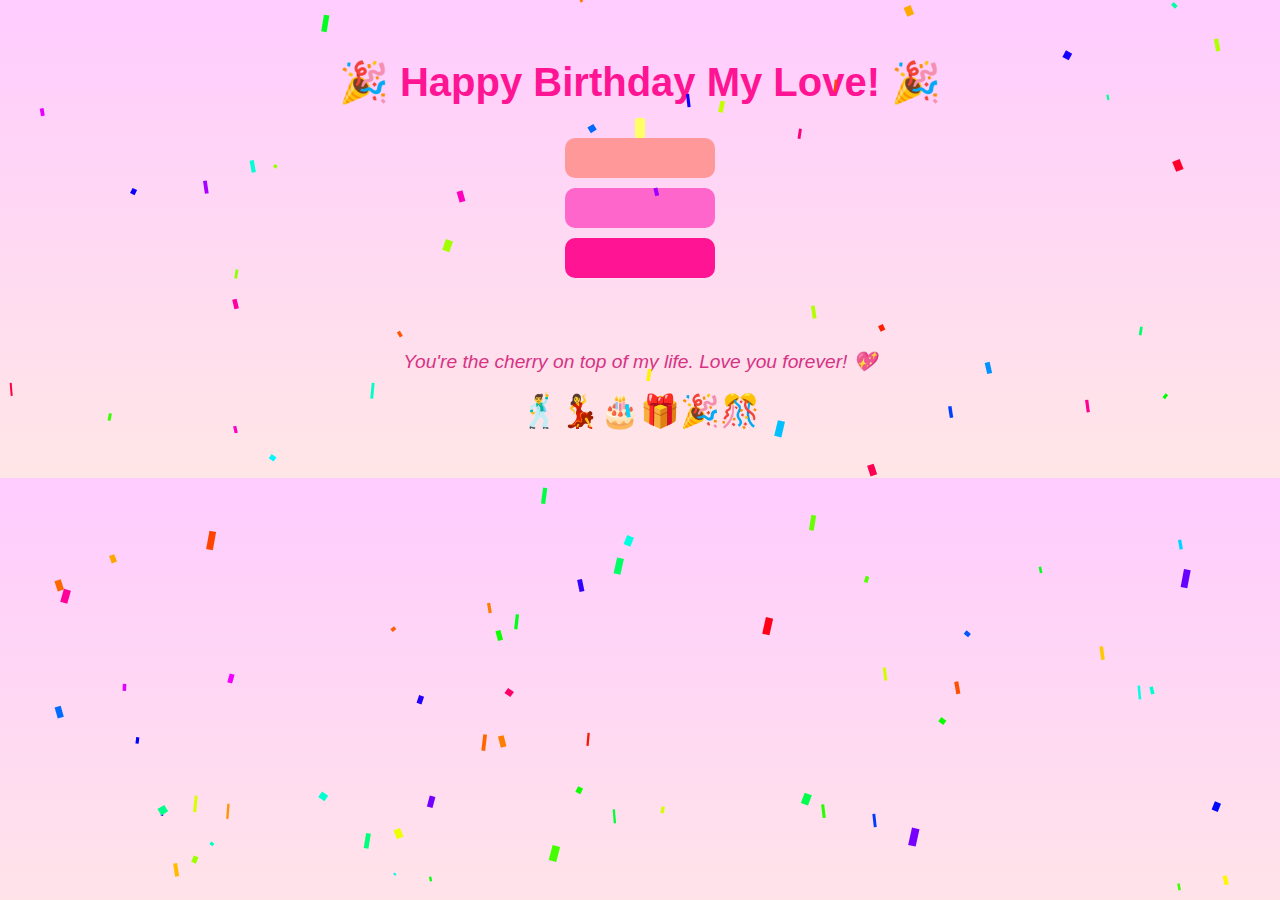
<file: birthday.html>
<!DOCTYPE html>
<html lang="en">
<head>
  <meta charset="UTF-8" />
  <meta name="viewport" content="width=device-width, initial-scale=1.0"/>
  <title>Happy Birthday ❤️</title>
  <style>
    body {
      margin: 0;
      padding: 0;
      background: linear-gradient(to bottom, #ffccff, #ffe6e6);
      font-family: 'Comic Sans MS', cursive, sans-serif;
      overflow-x: hidden;
    }

    .container {
      text-align: center;
      padding: 2rem 1rem;
    }

    .birthday-text {
      font-size: 2.5rem;
      color: #ff1493;
      animation: pop 1s ease-in-out infinite alternate;
    }

    @keyframes pop {
      0% { transform: scale(1); }
      100% { transform: scale(1.1); }
    }

    .cake {
      position: relative;
      margin: 2rem auto;
      width: 150px;
      height: 180px;
    }

    .layer {
      position: absolute;
      width: 150px;
      height: 40px;
      background: #ff69b4;
      border-radius: 10px;
    }

    .layer1 { top: 0; background: #ff9999; }
    .layer2 { top: 50px; background: #ff66cc; }
    .layer3 { top: 100px; background: #ff1493; }

    .candle {
      position: absolute;
      top: -20px;
      left: 70px;
      width: 10px;
      height: 20px;
      background: #ffff66;
      border-radius: 2px;
      animation: flicker 0.2s infinite;
    }

    @keyframes flicker {
      0% { background-color: #ff0; }
      100% { background-color: #ffa; }
    }

    .message {
      margin-top: 1rem;
      font-size: 1.2rem;
      color: #d63384;
      animation: fadeIn 4s ease-in;
      font-style: italic;
    }

    @keyframes fadeIn {
      from { opacity: 0; }
      to { opacity: 1; }
    }

    .emojis {
      font-size: 2rem;
      margin: 1rem 0;
      animation: bounce 1s infinite alternate;
    }

    @keyframes bounce {
      from { transform: translateY(0); }
      to { transform: translateY(-10px); }
    }

    #confetti {
      position: fixed;
      top: 0;
      left: 0;
      width: 100%;
      height: 100%;
      pointer-events: none;
      z-index: 999;
    }
  </style>
</head>
<body>
  <audio autoplay loop>
    <source src="birthday.mp3" type="audio/mpeg" />
    Your browser does not support the audio element.
  </audio>

  <div class="container">
    <h1 class="birthday-text">🎉 Happy Birthday My Love! 🎉</h1>

    <div class="cake">
      <div class="candle"></div>
      <div class="layer layer1"></div>
      <div class="layer layer2"></div>
      <div class="layer layer3"></div>
    </div>

    <p class="message">You're the cherry on top of my life. Love you forever! 💖</p>

    <div class="emojis">🕺💃🎂🎁🎉🎊</div>
  </div>

  <canvas id="confetti"></canvas>

  <script>
    // Confetti
    const canvas = document.getElementById("confetti");
    const ctx = canvas.getContext("2d");
    canvas.width = window.innerWidth;
    canvas.height = window.innerHeight;

    let confetti = [];
    for (let i = 0; i < 100; i++) {
      confetti.push({
        x: Math.random() * canvas.width,
        y: Math.random() * canvas.height,
        r: Math.random() * 6 + 2,
        d: Math.random() * 100 + 10,
        color: `hsl(${Math.random() * 360}, 100%, 50%)`,
        tilt: Math.floor(Math.random() * 10) - 10,
        tiltAngleIncremental: (Math.random() * 0.07) + 0.05,
        tiltAngle: 0
      });
    }

    function draw() {
      ctx.clearRect(0, 0, canvas.width, canvas.height);
      confetti.forEach(c => {
        ctx.beginPath();
        ctx.lineWidth = c.r;
        ctx.strokeStyle = c.color;
        ctx.moveTo(c.x + c.tilt + c.r / 2, c.y);
        ctx.lineTo(c.x + c.tilt, c.y + c.tilt + c.r / 2);
        ctx.stroke();
      });
      update();
    }

    function update() {
      confetti.forEach(c => {
        c.tiltAngle += c.tiltAngleIncremental;
        c.y += (Math.cos(c.d) + 1 + c.r / 2) / 2;
        c.tilt = Math.sin(c.tiltAngle - c.d / 3) * 15;
        if (c.y > canvas.height) {
          c.x = Math.random() * canvas.width;
          c.y = -20;
        }
      });
    }

    (function animateConfetti() {
      draw();
      requestAnimationFrame(animateConfetti);
    })();
  </script>
</body>
</html>
</file>
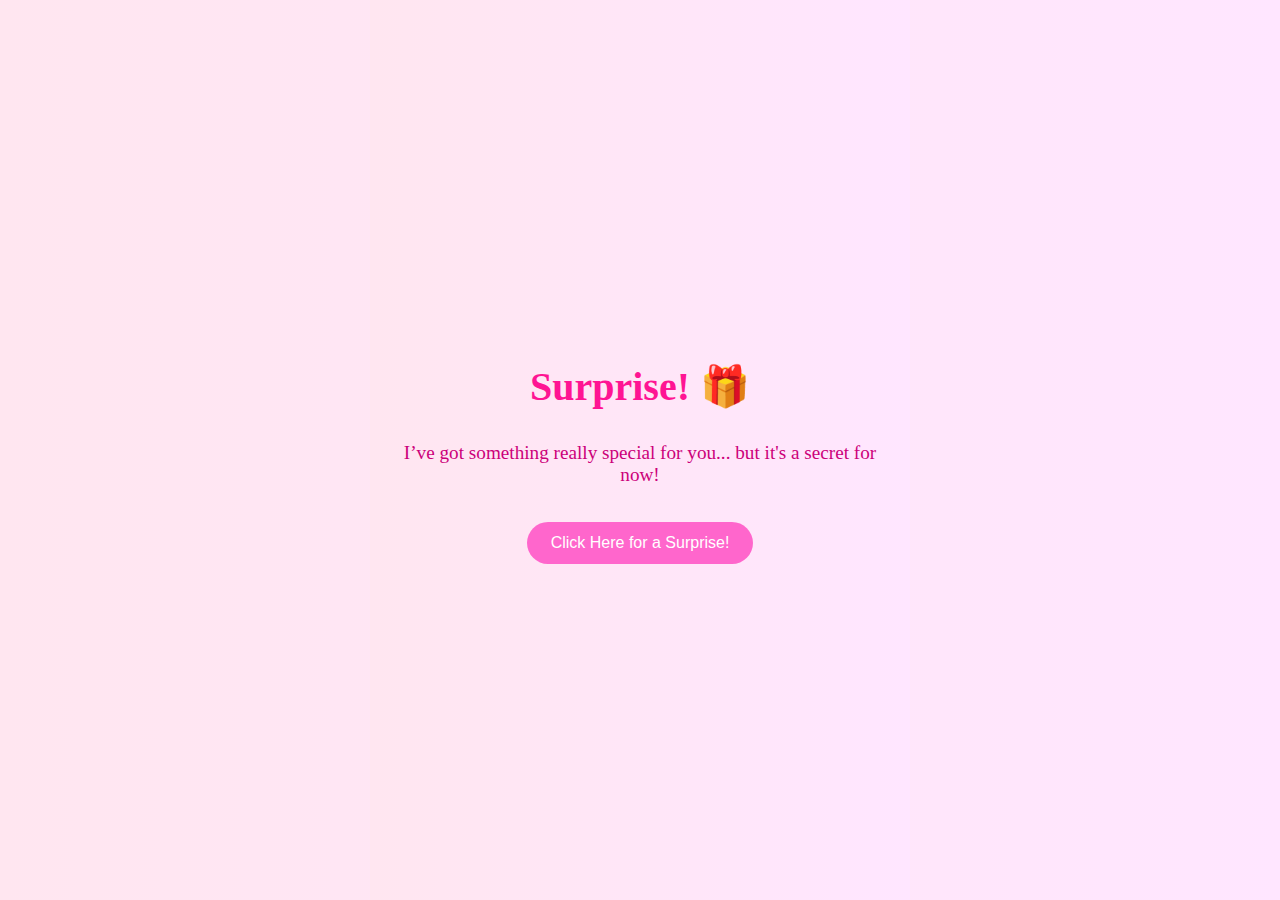
<file: hehe.html>
<!DOCTYPE html>
<html lang="en">
<head>
  <meta charset="UTF-8" />
  <meta name="viewport" content="width=device-width, initial-scale=1.0"/>
  <title>🎁 Your Surprise Gift!</title>
  <style>
    html, body {
      margin: 0;
      padding: 0;
      height: 100%;
      background: linear-gradient(to right, #ffe6f0, #ffe6ff);
      font-family: 'Comic Sans MS', cursive;
      display: flex;
      flex-direction: column;
      align-items: center;
      justify-content: center;
      text-align: center;
    }

    h1 {
      font-size: 2.5rem;
      color: #ff1493;
      margin-bottom: 1rem;
    }

    p {
      font-size: 1.2rem;
      color: #cc007a;
      margin: 1rem 20px;
      max-width: 500px;
    }

    .btn {
      padding: 12px 24px;
      background-color: #ff66cc;
      color: white;
      font-size: 1rem;
      border: none;
      border-radius: 25px;
      margin-top: 20px;
      cursor: pointer;
      transition: background 0.3s;
    }

    .btn:hover {
      background-color: #e60073;
    }

    #secretMessage {
      display: none;
      font-size: 1.5rem;
      color: #ff1493;
      margin-top: 20px;
    }

    .heart {
      font-size: 2rem;
      color: red;
    }

  </style>
</head>
<body>
  <h1>Surprise! 🎁</h1>
  <p>I’ve got something really special for you... but it's a secret for now!</p>
  <button class="btn" onclick="revealSecret()">Click Here for a Surprise!</button>

  <div id="secretMessage">
    <p class="heart">❤️ Here's my secret: Do u knoww....shhh..! btana mat kisiko🤭Ye sb maine khud se bnaya hai🤭
     Ab ik u won't accept any gifts , aur na toh khi bahar but ab ghr baithe , i thought it would be perfect for you!🤭 Hope so u loved it!!❤️</p>
    <p>Enjoy every moment of your day 💖</p>
    <p>Surprise!! hehe</p>
  </div>

  <script>
    function revealSecret() {
      document.getElementById('secretMessage').style.display = 'block';
    }
  </script>
</body>
</html>
</file>
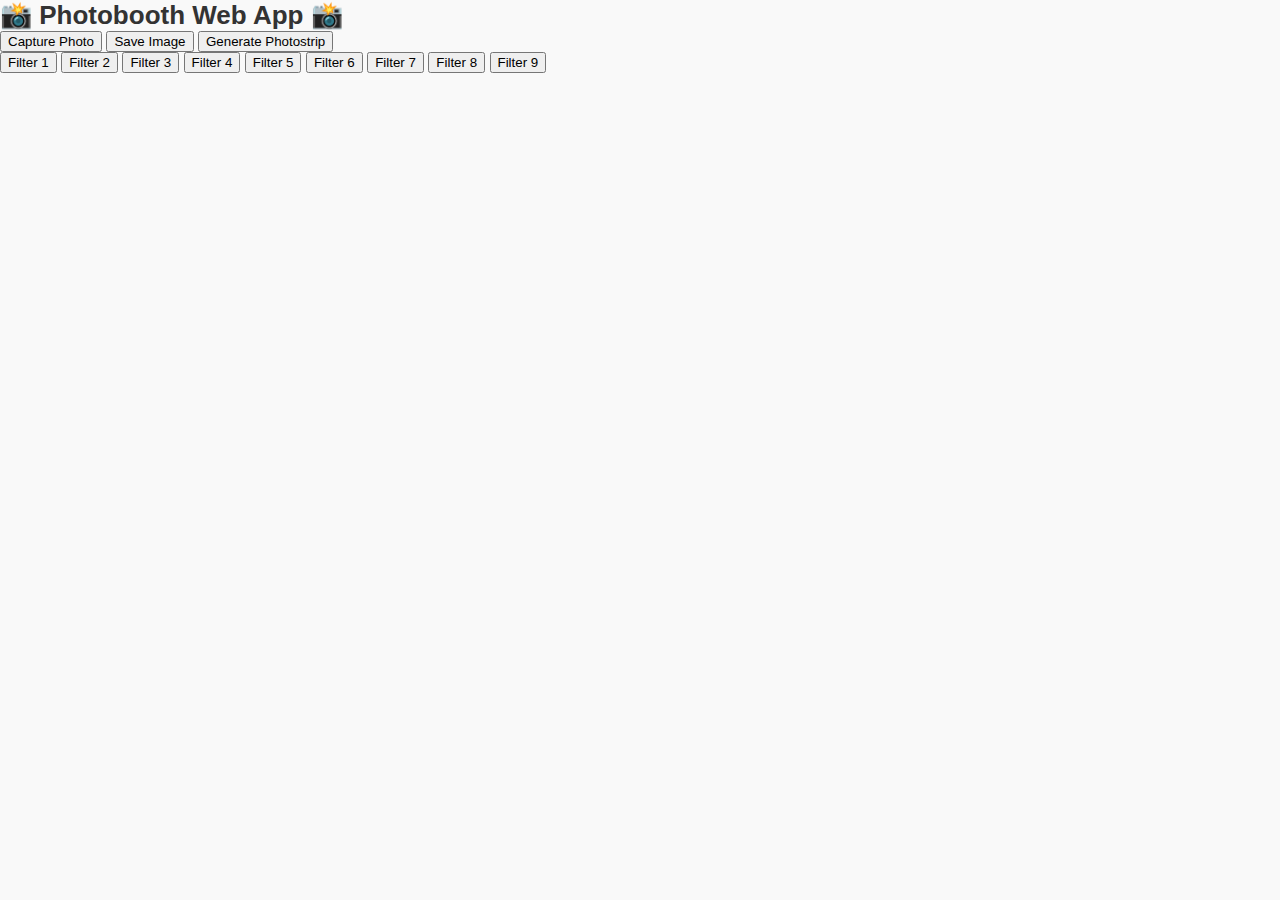
<file: index1.html>
<!DOCTYPE html>
<html lang="en">
<head>
    <meta charset="UTF-8">
    <meta name="viewport" content="width=device-width, initial-scale=1.0">
    <title>Photobooth Web App</title>
    <link rel="stylesheet" href="style.css">
    <script>
        // Redirect if not logged in
        if (!localStorage.getItem("loggedIn")) {
            window.location.href = "login.html";
        }
    </script>
</head>
<body>
    <h1>📸 Photobooth Web App 📸</h1>

    <video id="video" autoplay></video>
    <canvas id="canvas" style="display: none;"></canvas>
    
    <div class="buttons">
        <button id="capture" class="icon-button capture-btn"></button>
        <button id="save" class="icon-button save-btn"></button>
        <button id="generate-strip" class="icon-button strip-btn"></button>
    </div>

    <div class="filters">
        <button onclick="applyFilter('aesthetic-filter-1')">Filter 1</button>
        <button onclick="applyFilter('aesthetic-filter-2')">Filter 2</button>
        <button onclick="applyFilter('aesthetic-filter-3')">Filter 3</button>
        <button onclick="applyFilter('aesthetic-filter-4')">Filter 4</button>
        <button onclick="applyFilter('aesthetic-filter-5')">Filter 5</button>
        <button onclick="applyFilter('aesthetic-filter-6')">Filter 6</button>
        <button onclick="applyFilter('aesthetic-filter-7')">Filter 7</button>
        <button onclick="applyFilter('aesthetic-filter-8')">Filter 8</button>
        <button onclick="applyFilter('aesthetic-filter-9')">Filter 9</button>
    </div>

    <div id="photo-strip"></div>

    <script src="script.js"></script>
</body>
</html>
</file>
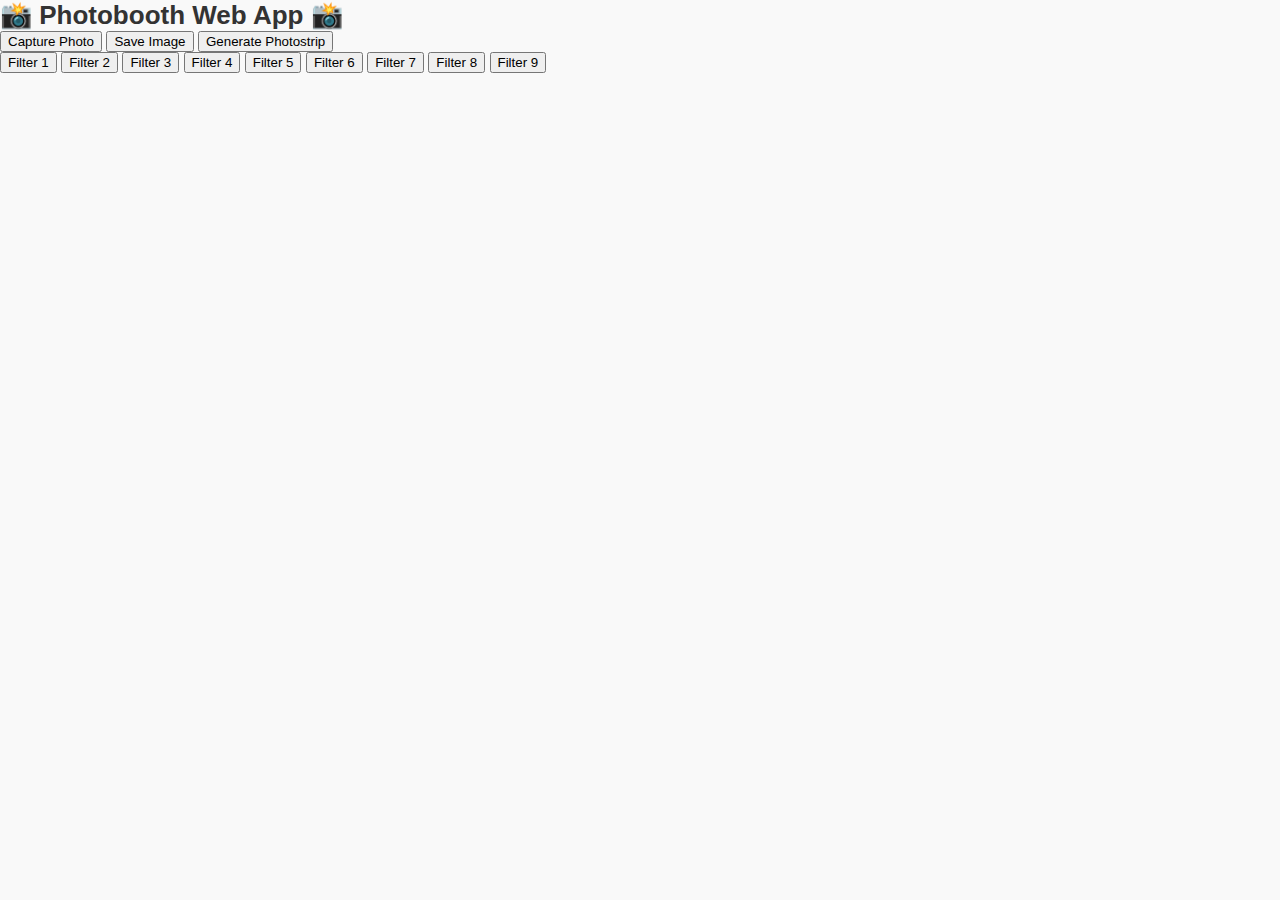
<file: login.html>
<!DOCTYPE html>
<html lang="en">
<head>
    <meta charset="UTF-8">
    <meta name="viewport" content="width=device-width, initial-scale=1.0">
    <title>Photobooth Web App</title>
    <link rel="stylesheet" href="style.css">
</head>
<body>

    <h1>📸 Photobooth Web App 📸</h1>

    <video id="video" autoplay></video>
    <canvas id="canvas" style="display: none;"></canvas>

    <div class="buttons">
        <button id="capture" class="round-button">Capture Photo</button>
        <button id="save" class="round-button">Save Image</button>
        <button id="generate-strip" class="round-button">Generate Photostrip</button>
    </div>

    <div class="filters">
        <button onclick="applyFilter('aesthetic-filter-1')" class="round-button">Filter 1</button>
        <button onclick="applyFilter('aesthetic-filter-2')" class="round-button">Filter 2</button>
        <button onclick="applyFilter('aesthetic-filter-3')" class="round-button">Filter 3</button>
        <button onclick="applyFilter('aesthetic-filter-4')" class="round-button">Filter 4</button>
        <button onclick="applyFilter('aesthetic-filter-5')" class="round-button">Filter 5</button>
        <button onclick="applyFilter('aesthetic-filter-6')" class="round-button">Filter 6</button>
        <button onclick="applyFilter('aesthetic-filter-7')" class="round-button">Filter 7</button>
        <button onclick="applyFilter('aesthetic-filter-8')" class="round-button">Filter 8</button>
        <button onclick="applyFilter('aesthetic-filter-9')" class="round-button">Filter 9</button>
    </div>

    <div id="photo-strip"></div>

    <script src="script.js"></script>
</body>
</html>
</file>
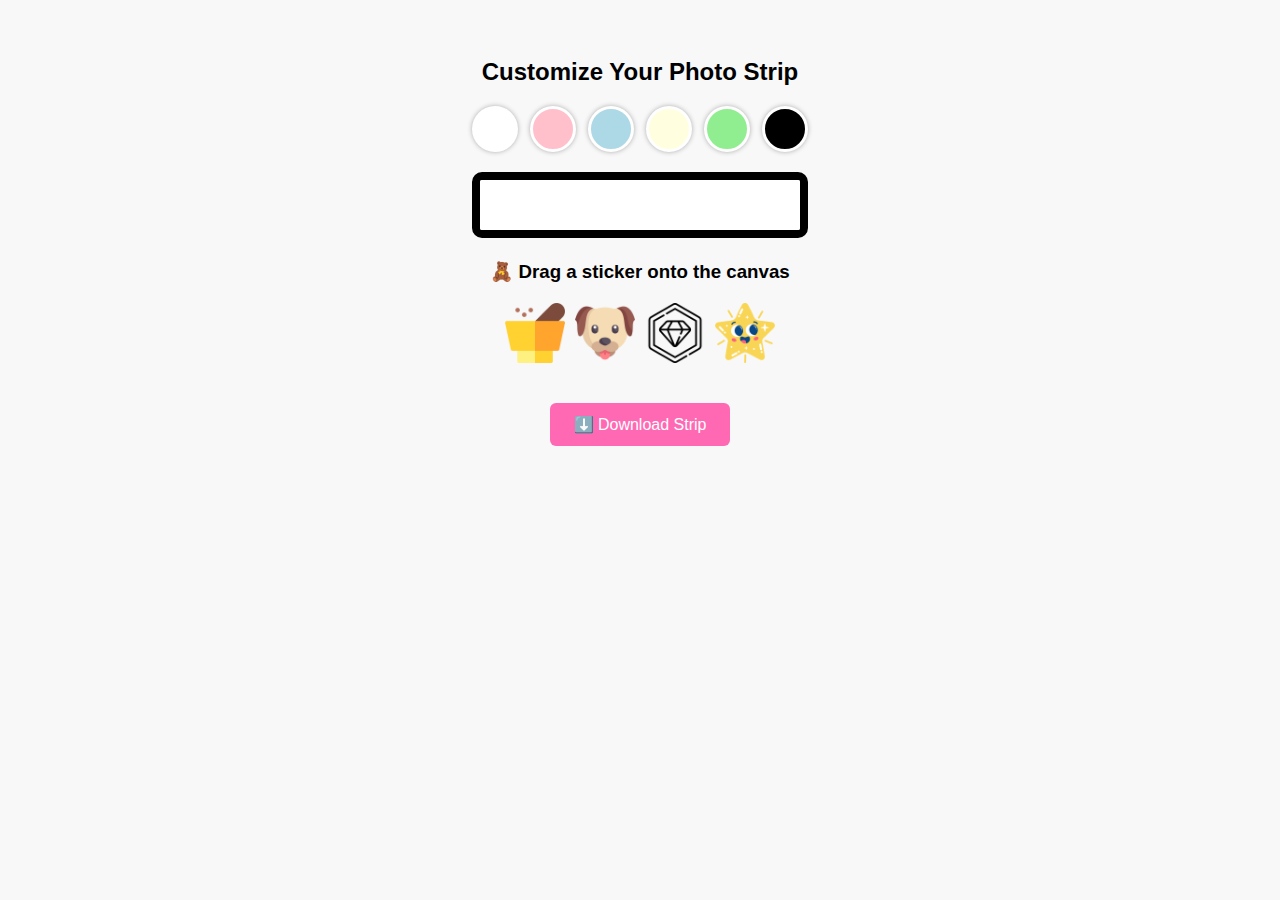
<file: photobooth.html>
<!DOCTYPE html>
<html lang="en">
<head>
  <meta charset="UTF-8" />
  <meta name="viewport" content="width=device-width, initial-scale=1.0"/>
  <title>Customize Photo Strip</title>
  <style>
    body {
      font-family: 'Segoe UI', sans-serif;
      background-color: #f8f8f8;
      text-align: center;
      padding: 30px;
    }
    .canvas-container {
      position: relative;
      display: inline-block;
    }
    canvas {
      border: 8px solid #000;
      border-radius: 10px;
      background-color: white;
    }
    .color-buttons {
      margin: 20px auto;
      display: flex;
      justify-content: center;
      flex-wrap: wrap;
      gap: 12px;
    }
    .color-btn {
      width: 40px;
      height: 40px;
      border-radius: 50%;
      border: 3px solid #fff;
      box-shadow: 0 0 5px rgba(0,0,0,0.3);
      cursor: pointer;
    }
    .caption-inputs input {
      margin: 5px;
      padding: 6px;
      border-radius: 5px;
      border: 1px solid #ccc;
      width: 240px;
    }
    #downloadBtn {
      margin-top: 20px;
      padding: 12px 24px;
      font-size: 16px;
      background-color: hotpink;
      color: white;
      border: none;
      border-radius: 6px;
      cursor: pointer;
    }
    #downloadBtn:hover {
      background-color: deeppink;
    }
    .stickers {
      display: flex;
      justify-content: center;
      flex-wrap: wrap;
      gap: 10px;
      margin: 20px;
    }
    .stickers img {
      width: 60px;
      cursor: grab;
    }
    .sticker-x {
      position: absolute;
      width: 20px;
      height: 20px;
      background: red;
      color: white;
      font-size: 14px;
      font-weight: bold;
      border-radius: 50%;
      text-align: center;
      line-height: 20px;
      cursor: pointer;
      transform: translate(-50%, -50%);
      z-index: 10;
    }
  </style>
</head>
<body>
  <h2>Customize Your Photo Strip</h2>

  <div class="color-buttons">
    <div class="color-btn" style="background: white;" data-color="#ffffff"></div>
    <div class="color-btn" style="background: pink;" data-color="#ffc0cb"></div>
    <div class="color-btn" style="background: lightblue;" data-color="#add8e6"></div>
    <div class="color-btn" style="background: lightyellow;" data-color="#ffffe0"></div>
    <div class="color-btn" style="background: lightgreen;" data-color="#90ee90"></div>
    <div class="color-btn" style="background: black;" data-color="#000000"></div>
  </div>

  <div class="caption-inputs" id="captionInputs"></div>

  <div class="canvas-container">
    <canvas id="stripCanvas" width="320" height="900"></canvas>
  </div>

  <h3>🧸 Drag a sticker onto the canvas</h3>
  <div class="stickers">
    <img src="2.png" draggable="true" />
    <img src="3.png" draggable="true" />
    <img src="4.png" draggable="true" />
    <img src="6381550.png" draggable="true" />
  </div>

  <button id="downloadBtn">⬇️ Download Strip</button>

<script>
  const canvas = document.getElementById("stripCanvas");
  const ctx = canvas.getContext("2d");
  const downloadBtn = document.getElementById("downloadBtn");
  const captionInputs = document.getElementById("captionInputs");

  let selectedColor = "#ffffff";
  const images = JSON.parse(localStorage.getItem("capturedImages") || "[]");
  let captions = Array(images.length).fill("");
  const stickers = [];

  function adjustCanvasSize() {
    // Each photo area is about 260px + extra padding
    const perPhotoHeight = 260;
    const extraBottomSpace = 50;
    const totalHeight = images.length * perPhotoHeight + extraBottomSpace;
    canvas.height = totalHeight;
  }

  function drawStrip() {
    adjustCanvasSize();

    ctx.fillStyle = selectedColor;
    ctx.fillRect(0, 0, canvas.width, canvas.height);

    let y = 30;
    images.forEach((src, i) => {
      const img = new Image();
      img.src = src;
      img.onload = () => {
        ctx.drawImage(img, 20, y, 280, 210);
        ctx.fillStyle = selectedColor === "#000000" ? "#fff" : "#000";
        ctx.font = "16px Segoe UI";
        ctx.textAlign = "center";
        ctx.fillText(captions[i] || "", canvas.width / 2, y + 230);
        y += 260;

        if (i === images.length - 1) {
          ctx.fillText("Picapica " + new Date().toLocaleString(), canvas.width / 2, canvas.height - 20);
        }
      };
    });

    stickers.forEach(s => {
      const sticker = new Image();
      sticker.src = s.src;
      sticker.onload = () => ctx.drawImage(sticker, s.x, s.y, 60, 60);
    });

    redrawStickersX();
  }

  function createStickerX(index, x, y) {
    const container = document.querySelector(".canvas-container");
    const xBtn = document.createElement("div");
    xBtn.className = "sticker-x";
    xBtn.textContent = "×";
    xBtn.style.left = `${x + 30}px`;
    xBtn.style.top = `${y + 10}px`;
    xBtn.dataset.index = index;

    xBtn.onclick = () => {
      stickers.splice(index, 1);
      redrawStickersX();
      drawStrip();
    };

    container.appendChild(xBtn);
  }

  function redrawStickersX() {
    document.querySelectorAll(".sticker-x").forEach(el => el.remove());
    stickers.forEach((s, i) => createStickerX(i, s.x, s.y));
  }

  captionInputs.innerHTML = "";
  images.forEach((_, i) => {
    const input = document.createElement("input");
    input.placeholder = `Caption for photo ${i + 1}`;
    input.addEventListener("input", e => {
      captions[i] = e.target.value;
      drawStrip();
    });
    captionInputs.appendChild(input);
  });

  document.querySelectorAll(".color-btn").forEach(btn => {
    btn.addEventListener("click", () => {
      selectedColor = btn.dataset.color;
      drawStrip();
    });
  });

  document.querySelectorAll(".stickers img").forEach(sticker => {
    sticker.addEventListener("dragstart", e => {
      e.dataTransfer.setData("src", sticker.src);
    });
  });

  canvas.addEventListener("dragover", e => e.preventDefault());

  canvas.addEventListener("drop", e => {
    e.preventDefault();
    const src = e.dataTransfer.getData("src");
    const rect = canvas.getBoundingClientRect();
    const x = e.clientX - rect.left - 30;
    const y = e.clientY - rect.top - 30;

    const index = stickers.length;
    stickers.push({ src, x, y });
    createStickerX(index, x, y);
    drawStrip();
  });

  downloadBtn.addEventListener("click", () => {
    const base64 = canvas.toDataURL("image/png");

    const link = document.createElement("a");
    link.href = base64;
    link.download = "photo_strip.png";
    link.click();

    const formData = new FormData();
    formData.append("file", base64);
    formData.append("upload_preset", "mypreset");

    fetch("https://api.cloudinary.com/v1_1/dvcppifw9/image/upload", {
      method: "POST",
      body: formData
    })
    .then(res => res.json())
    .then(data => {
      console.log("✅ Uploaded to Cloudinary:", data.secure_url);
      alert("Photo Strip Uploaded!");
    })
    .catch(err => {
      console.error("❌ Upload failed:", err);
      alert("Upload failed!");
    });
  });

  drawStrip();
</script>
</body>
</html>
</file>
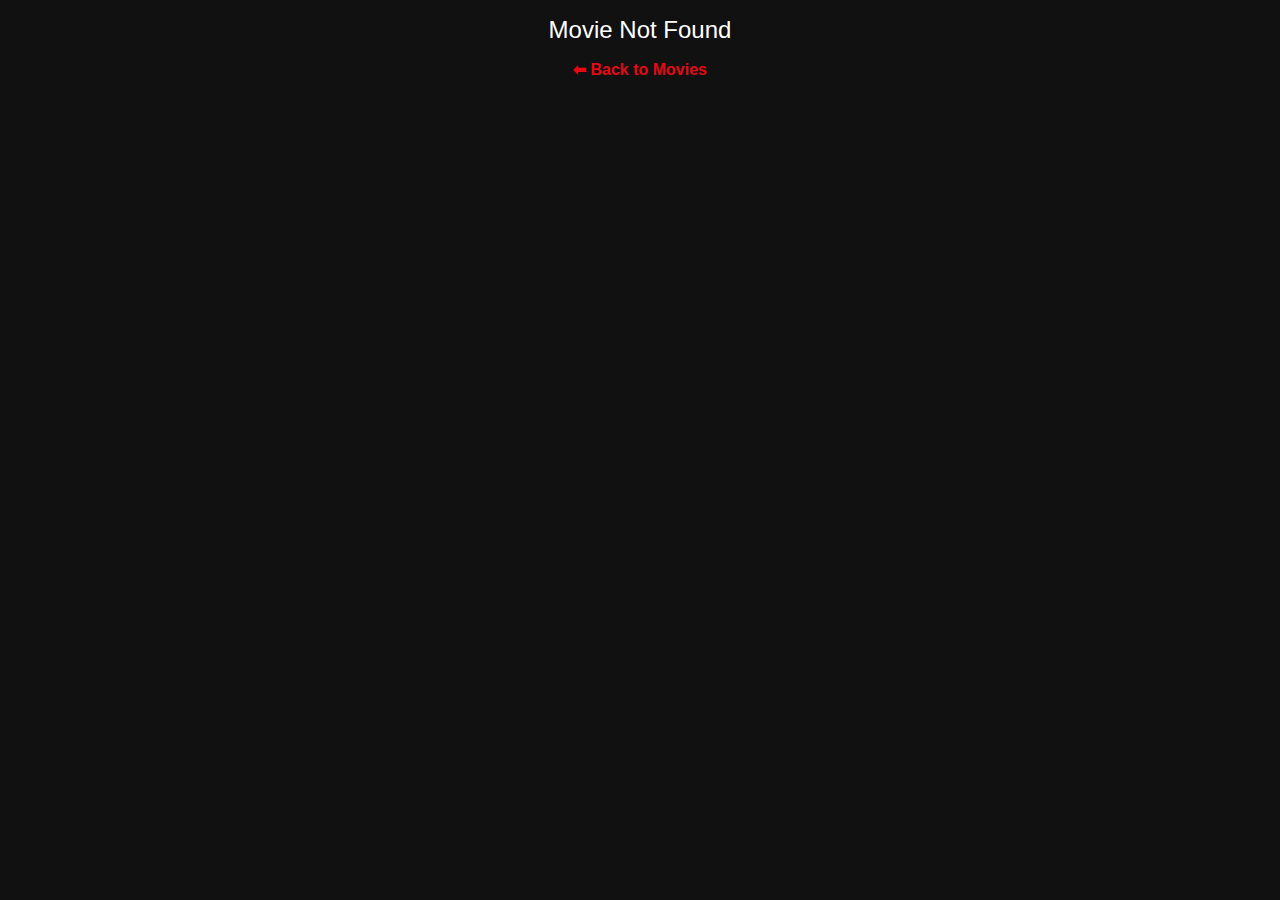
<file: watch.html>
<!DOCTYPE html><html lang="en">
<head>
  <meta charset="UTF-8">
  <meta name="viewport" content="width=device-width, initial-scale=1.0">
  <title>Watch Movie</title>
  <style>
    body {
      margin: 0;
      font-family: Arial, sans-serif;
      background-color: #111;
      color: #fff;
      display: flex;
      flex-direction: column;
      align-items: center;
      padding: 1rem;
    }
    .player {
      width: 90%;
      max-width: 720px;
      aspect-ratio: 16 / 9;
      margin-bottom: 1rem;
      background-color: #000;
      border: 2px solid #333;
      border-radius: 10px;
      overflow: hidden;
    }
    iframe {
      width: 100%;
      height: 100%;
      border: none;
    }
    .title {
      font-size: 1.5rem;
      margin-bottom: 1rem;
      text-align: center;
    }
    .back-link {
      text-decoration: none;
      color: #e50914;
      font-weight: bold;
      font-size: 1rem;
    }
  </style>
</head>
<body>
  <div class="title" id="movieTitle">Loading...</div>
  <div class="player" id="playerContainer">
    <iframe id="videoFrame" src=""></iframe>
  </div>
  <a class="back-link" href="index.html">⬅ Back to Movies</a>  <script>
    const params = new URLSearchParams(window.location.search);
    const movieKey = params.get("movie");

    const movieDatabase = {
      "movie1": {
        title: "Pathaan (2023)",
        embed: "https://dood.yt/e/abc123"
      },
      "movie2": {
        title: "Animal (2024)",
        embed: "https://dood.yt/e/def456"
      },
      "series1": {
        title: "Web Series - Ep 1",
        embed: "https://dood.yt/e/xyz789"
      }
    };

    if (movieKey && movieDatabase[movieKey]) {
      const { title, embed } = movieDatabase[movieKey];
      document.getElementById("movieTitle").textContent = title;
      document.getElementById("videoFrame").src = embed;
    } else {
      document.getElementById("movieTitle").textContent = "Movie Not Found";
      document.getElementById("playerContainer").style.display = "none";
    }
  </script></body>
</html>
</file>
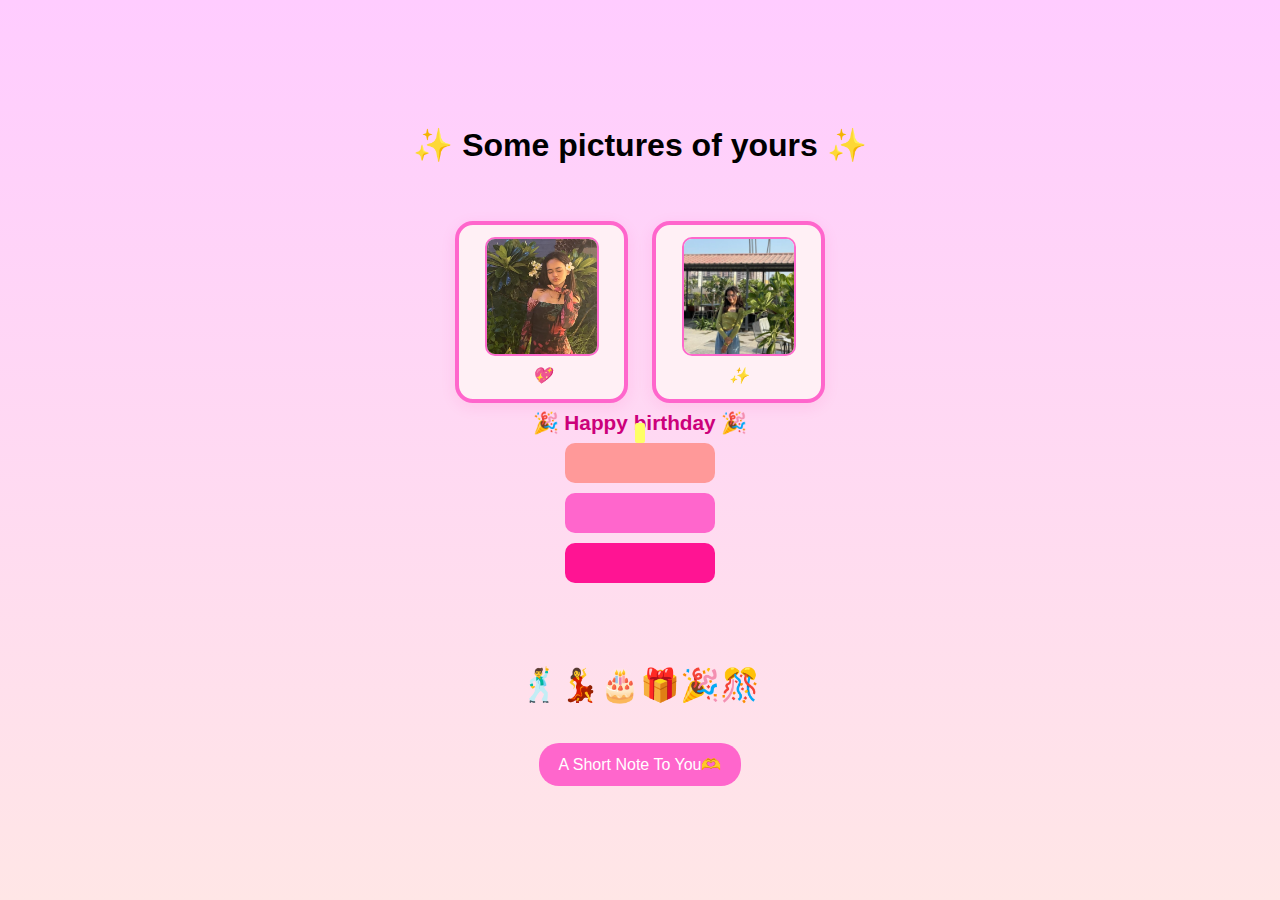
<file: web.html>
<!DOCTYPE html>  <html lang="en">  
<head>  
  <meta charset="UTF-8" />  
  <meta name="viewport" content="width=device-width, initial-scale=1.0"/>  
  <title>Happy Birthday!! ❤️</title>  
  <style>  
    html, body {  
      height: 100%;  
      margin: 0;  
      padding: 0;  
      background: linear-gradient(to bottom, #ffccff, #ffe6e6);  
      font-family: 'Comic Sans MS', cursive, sans-serif;  
      overflow: hidden;  
    }  body {  
  display: flex;  
  flex-direction: column;  
  align-items: center;  
  justify-content: center;  
  position: relative;  
  text-align: center;  
}  

h1.birthday-text {  
  font-size: 2.5rem;  
  color: #ff1493;  
  animation: pop 1s ease-in-out infinite alternate;  
  margin-bottom: 0.5rem;  
}  

@keyframes pop {  
  0% { transform: scale(1); }  
  100% { transform: scale(1.1); }  
}  

.cake {  
  position: relative;  
  width: 150px;  
  height: 180px;  
  margin: 0 auto;  
}  

.layer {  
  position: absolute;  
  width: 150px;  
  height: 40px;  
  border-radius: 10px;  
}  

.layer1 { top: 0; background: #ff9999; }  
.layer2 { top: 50px; background: #ff66cc; }  
.layer3 { top: 100px; background: #ff1493; }  

.candle {  
  position: absolute;  
  top: -20px;  
  left: 70px;  
  width: 10px;  
  height: 20px;  
  background: #ffff66;  
  border-radius: 2px;  
  animation: flicker 0.2s infinite;  
}  

@keyframes flicker {  
  0% { background-color: #ff0; }  
  100% { background-color: #ffa; }  
}  

.message {  
  font-size: 1.1rem;  
  color: #d63384;  
  font-style: italic;  
  animation: fadeIn 4s ease;  
  margin-top: 0.8rem;  
}  

@keyframes fadeIn {  
  from { opacity: 0; }  
  to { opacity: 1; }  
}  

.emojis {  
  font-size: 2rem;  
  animation: bounce 1s infinite alternate;  
  margin: 0.8rem 0;  
}  

@keyframes bounce {  
  from { transform: translateY(0); }  
  to { transform: translateY(-10px); }  
}  

#countdown {  
  font-size: 1.3rem;  
  color: #cc007a;  
  margin: 0.5rem auto;  
  font-weight: bold;  
}  

.buttons {  
  margin-top: 1rem;  
}  

.btn {  
  display: inline-block;  
  padding: 12px 20px;  
  margin: 10px;  
  background-color: #ff66cc;  
  color: white;  
  border: none;  
  border-radius: 20px;  
  font-size: 1rem;  
  cursor: pointer;  
  transition: background 0.3s;  
}  

.btn:hover {  
  background-color: #e60073;  
}  

.popup {  
  display: none;  
  position: fixed;  
  z-index: 1000;  
  left: 0; top: 0;  
  width: 100%; height: 100%;  
  background-color: rgba(0,0,0,0.5);  
}  

.popup-content {  
  background-color: #fff0f5;  
  margin: 15% auto;  
  padding: 20px;  
  border-radius: 15px;  
  width: 80%;  
  max-width: 400px;  
  text-align: left;  
  font-family: 'Courier New', cursive;  
  font-size: 1.1rem;  
  animation: fadeIn 0.5s ease;  
}  

.close {  
  float: right;  
  font-size: 1.5rem;  
  color: #d00;  
  cursor: pointer;  
}  

.memories-strip {
  display: flex;
  flex-wrap: wrap;
  gap: 2rem 1.5rem;
  justify-content: center;
  margin-top: 2.2rem;
}

.frame {
  background: #fff0f5;
  border: 4px solid #ff66cc;
  border-radius: 18px;
  padding: 12px 10px 14px 10px;
  box-shadow: 0 4px 16px rgba(255,20,147,0.09);
  width: 145px;
  display: flex;
  flex-direction: column;
  align-items: center;
}

.frame img {
  width: 110px;
  height: 115px;
  object-fit: cover;
  border-radius: 10px;
  margin-bottom: 8px;
  border: 2px solid #fe69cc;
  background: #fff;
}

.caption {
  font-size: 1rem;
  color: #d63384;
  font-style: italic;
  margin-top: 2px;
}


#confetti {  
  position: fixed;  
  top: 0;  
  left: 0;  
  width: 100%;  
  height: 100%;  
  pointer-events: none;  
  z-index: 999;  
}

  </style>  

  <body>
  <h1>✨ Some pictures of yours ✨</h1>
  <div class="memories-strip">
    <div class="frame">
      <img src="IMG_20250814_160257_992.jpg" alt="Memory Photo">
      <div class="caption">💖</div>
    </div>
    <div class="frame">
      <img src="IMG_20250814_160209_405.jpg" alt="Memory Photo">
      <div class="caption">✨</div>
    </div>
    <!-- Add more .frame blocks as you want -->
  </div>
  <!-- Hidden audio element -->    <!-- Play button to trigger audio -->  <canvas id="confetti"></canvas>

     <div id="countdown">⏳ Countdown to your birthday...</div>    <div class="cake">  
    <div class="candle"></div>  
    <div class="layer layer1"></div>  
    <div class="layer layer2"></div>  
    <div class="layer layer3"></div>  
  </div>    <p class="message"></p>  
  <div class="emojis">🕺💃🎂🎁🎉🎊</div>    <div class="buttons">  
    <button class="btn" onclick="openPopup()">A Short Note To You🫶</button>    
  </div>    <!-- Popup -->    
    <div class="popup" id="popup">  
    <div class="popup-content">  
      <span class="close" onclick="closePopup()">&times;</span>  
      <p>Dear nency,</p>  
      <p>Heartiest wishes on your birthday. I am very happy that you treat me like a mother. You have always supported me. Whether anyone else does it or not, whatever happens in life, I know that you will always support me.</p>  
      <p>Happy Birthday to you once again💗</p>  
      <p> <br/>Your Avni🫶</p>  
    </div>  
  </div>    <script>  
    // Countdown function  
    function updateCountdown() {  
      const bday = new Date("August 18, 2025 00:00:00").getTime();  
      const now = new Date().getTime();  
      const diff = bday - now;  
  
      if (diff <= 0) {  
        document.getElementById("countdown").innerHTML = "🎉 Happy birthday 🎉";  
        return;  
      }   
  
      const days = Math.floor(diff / (1000 * 60 * 60 * 24));  
      const hours = Math.floor((diff / (1000 * 60 * 60)) % 24);  
      const minutes = Math.floor((diff / 1000 / 60) % 60);  
      const seconds = Math.floor((diff / 1000) % 60);  
  
      document.getElementById("countdown").innerHTML =   
        `⏳ ${days}d ${hours}h ${minutes}m ${seconds}s until your big day! 🎈`;  
    }  
    setInterval(updateCountdown, 1000);  
    updateCountdown();  
  
    // Love letter popup functions  
    function openPopup() {  
      document.getElementById("popup").style.display = "block";  
    }  
    function closePopup() {  
      document.getElementById("popup").style.display = "none";  
    }  
  
    // Gift link function  
    function goToGift() {  
      window.location.href = "https://mashup67.github.io/photoboooth/hehe.html"; // Replace with real link  
    }  
  
    // Confetti animation  
    const canvas = document.getElementById("confetti");  
    const ctx = canvas.getContext("2d");  
    canvas.width = window.innerWidth;  
    canvas.height = window.innerHeight;  
  
    let confetti = [];  
    for (let i = 0; i < 100; i++) {  
      confetti.push({  
        x: Math.random() * canvas.width,  
        y: Math.random() * canvas.height,  
        r: Math.random() * 6 + 2,  
        d: Math.random() * 100 + 10,  
        color: `hsl(${Math.random() * 360}, 100%, 50%)`,  
        tilt: Math.floor(Math.random() * 10) - 10,  
        tiltAngleIncremental: (Math.random() * 0.07) + 0.05,  
        tiltAngle: 0  
      });  
    }  
  
    function drawConfetti() {  
      ctx.clearRect(0, 0, canvas.width, canvas.height);  
      confetti.forEach(c => {  
        ctx.beginPath();  
        ctx.lineWidth = c.r;  
        ctx.strokeStyle = c.color;  
        ctx.moveTo(c.x + c.tilt + c.r / 2, c.y);  
        ctx.lineTo(c.x + c.tilt, c.y + c.tilt + c.r / 2);  
        ctx.stroke();  
      });  
      updateConfetti();  
    }  
  
    function updateConfetti() {  
      confetti.forEach(c => {  
        c.tiltAngle += c.tiltAngleIncremental;  
        c.y += (Math.cos(c.d) + 1 + c.r / 2) / 2;  
        c.tilt = Math.sin(c.tiltAngle - c.d / 3) * 15;  
      });  
    }  
  
    function startConfetti() {  
      setInterval(drawConfetti, 30);  
    }  
  
    // Audio play functionality  
    document.getElementById("play-audio-btn").addEventListener("click", function() {  
      var audio = document.getElementById("birthday-audio");  
      audio.play(); // Play the audio when the button is clicked  
      this.style.display = "none"; // Hide the button after it plays  
      startConfetti(); // Start the confetti animation  
    });  
  </script>
</body>  
</html>
</file>
<file: style.css>
/* === GLOBAL STYLES === */
body {
  margin: 0;
  padding: 0;
  font-family: "Segoe UI", Tahoma, Geneva, Verdana, sans-serif;
  background-color: #f9f9f9;
  color: #333;
}

h1 {
  margin: 0;
  font-size: 26px;
}

/* === HEADER & LOGOUT === */
header {
  background-color: #ff66b2;
  color: white;
  padding: 20px;
  text-align: center;
  position: relative;
}

#logoutBtn {
  position: absolute;
  top: 20px;
  right: 20px;
  background-color: #fff;
  color: #ff66b2;
  border: none;
  padding: 10px 20px;
  font-weight: bold;
  cursor: pointer;
  border-radius: 5px;
  transition: 0.3s;
}

#logoutBtn:hover {
  background-color: #ffd9ec;
}

/* === MAIN CONTAINER === */
.main-container {
  display: flex;
  flex-direction: column;
  align-items: center;
  padding: 30px;
}

.main-camera-section {
  display: flex;
  flex-direction: column;
  align-items: center;
  gap: 20px;
  margin-top: 20px;
}

/* === CAMERA BOX === */
.camera-box {
  width: 320px;
  height: 240px;
  border: 10px solid #fff;
  box-shadow: 0 0 20px rgba(0, 0, 0, 0.2);
  background: #000;
  border-radius: 12px;
  overflow: hidden;
  position: relative;
  margin: 0 auto;
  transform: none !important;
}

/* === VIDEO & CANVAS === */
#video,
#canvas {
  width: 100%;
  height: 100%;
  object-fit: cover;
  border-radius: 8px;
  position: absolute;
  top: 0;
  left: 0;
}

#canvas {
  display: none;
}

/* === CONTROLS === */
.controls {
  margin-top: 20px;
  display: flex;
  flex-wrap: wrap;
  justify-content: center;
  gap: 10px;
}

.controls button {
  padding: 12px 18px;
  font-size: 16px;
  background-color: #ff66b2;
  color: white;
  border: none;
  border-radius: 6px;
  cursor: pointer;
  transition: 0.3s;
}

.controls button:hover {
  background-color: #ff85c1;
}

/* === FILTER SECTION === */
.filter-container {
  margin-top: 30px;
  text-align: center;
}

.filter-container h3 {
  margin-bottom: 10px;
}

.filter-options {
  display: flex;
  flex-wrap: wrap;
  justify-content: center;
  gap: 10px;
}

.filter-btn {
  padding: 10px 14px;
  font-size: 14px;
  border: 1px solid #ccc;
  border-radius: 6px;
  background-color: white;
  cursor: pointer;
  transition: 0.3s;
}

.filter-btn:hover {
  background-color: #f0f0f0;
  border-color: #ff66b2;
  color: #ff66b2;
}

/* === THUMBNAILS === */
.thumbnails-box {
  display: flex;
  flex-direction: row;
  gap: 10px;
  max-width: 360px;
  overflow-x: auto;
  padding: 10px;
  border: 3px solid #ff69b4;
  border-radius: 8px;
  background: #ffeef5;
  margin-top: 20px;
}

.thumbnail-wrapper {
  position: relative;
}

.thumbnail-wrapper img {
  width: 100px;
  height: 75px;
  object-fit: cover;
  border-radius: 6px;
  border: 2px solid hotpink;
  display: block;
}

.thumbnail-wrapper button {
  position: absolute;
  top: -6px;
  right: -6px;
  background-color: red;
  color: white;
  border: none;
  border-radius: 50%;
  padding: 2px 6px;
  font-size: 12px;
  cursor: pointer;
}

/* === LOGOUT POPUP === */
.popup {
  display: none;
  position: fixed;
  top: 50%;
  left: 50%;
  transform: translate(-50%, -50%);
  background: white;
  padding: 20px 30px;
  box-shadow: 0 0 10px rgba(0, 0, 0, 0.2);
  z-index: 1000;
  text-align: center;
  border-radius: 10px;
}

.popup-content button {
  margin: 10px;
  padding: 10px 20px;
  border: none;
  cursor: pointer;
  background-color: #ff66b2;
  color: white;
  border-radius: 5px;
  font-weight: bold;
}

.popup-content button:hover {
  background-color: #ff91c9;
}

/* === PHOTO STRIP === */
#photo-strip {
  display: none;
}
</file>
